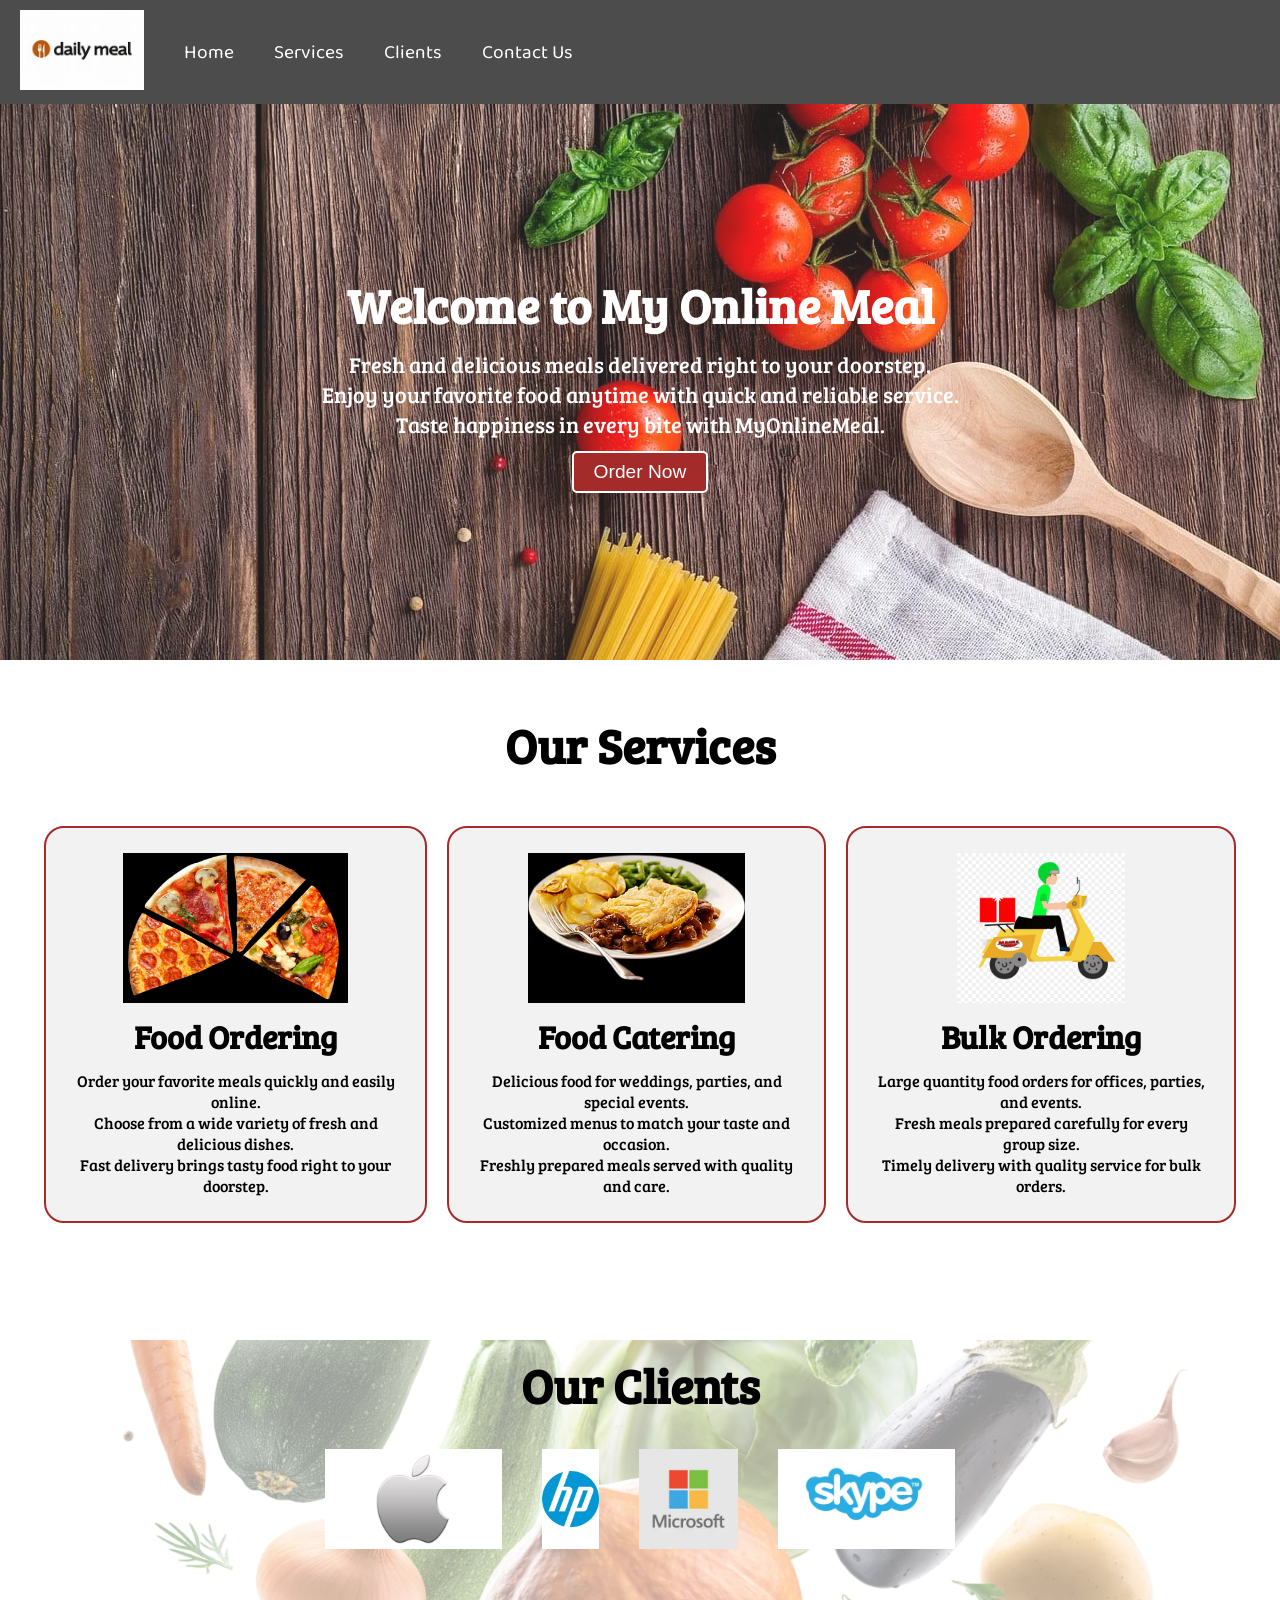
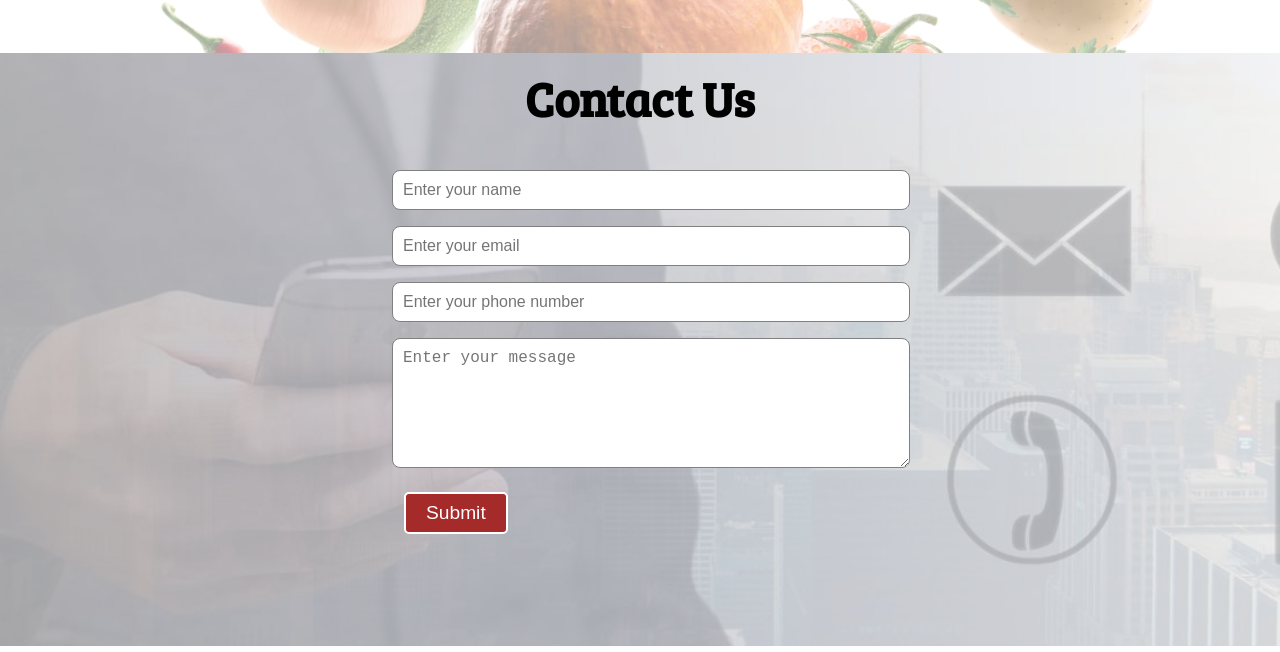
<file: index.html>
<!DOCTYPE html>
<html lang="en">

<head>
    <meta name="viewport" content="width=device-width, initial-scale=1.0">
    <meta charset="UTF-8">
    <meta name="viewport" content="width=device-width, initial-scale=1.0">
    <title>Best Online Food Delivery in India | MyOnlineMeal.com</title>

    <link rel="stylesheet" href="style.css">

    <link rel="preconnect" href="https://fonts.googleapis.com">
    <link rel="preconnect" href="https://fonts.gstatic.com" crossorigin>
    <link href="https://fonts.googleapis.com/css2?family=Baloo+Bhai+2:wght@400..800&family=Bree+Serif&display=swap"
        rel="stylesheet">
</head>

<body>

    <nav id="navbar">
        <div id="logo">
            <img src="img/logo1.png" alt="MyOnlineMeal Logo">
        </div>

        <ul>
            <li class="item"><a href="#home">Home</a></li>
            <li class="item"><a href="#services-container">Services</a></li>
            <li class="item"><a href="#client-section">Clients</a></li>
            <li class="item"><a href="#contact">Contact Us</a></li>
        </ul>
    </nav>

    <section id="home">
        <h1 class="primary">Welcome to My Online Meal</h1>
        <p>Fresh and delicious meals delivered right to your doorstep.</p>
        <p>Enjoy your favorite food anytime with quick and reliable service.</p>
        <p>Taste happiness in every bite with MyOnlineMeal.</p>
        <button class="btn">Order Now</button>
    </section>

    <section id="services-container">
        <h1 class="primary center">Our Services</h1>

        <div id="services">
            <div class="box">
                <img src="img/1..png" alt="Food Ordering">
                <h2 class="secondary center">Food Ordering</h2>
                <p class="center">
                    Order your favorite meals quickly and easily online.</p>
                <p class="center">
                    Choose from a wide variety of fresh and delicious dishes.</p>
                <p class="center">
                    Fast delivery brings tasty food right to your doorstep.</p>
                </p>
            </div>

            <div class="box">
                <img src="img/2.jpg" alt="Food Catering">
                <h2 class="secondary center">Food Catering</h2>
                <p class="center">
                    Delicious food for weddings, parties, and special events.</p>
<p class="center">
                    Customized menus to match your taste and occasion.</p>
<p class="center">
                    Freshly prepared meals served with quality and care.</p>
                </p>
            </div>

            <div class="box">
                <img src="img/3.png" alt="Bulk Ordering">
                <h2 class="secondary center">Bulk Ordering</h2>
                <p class="center">
                    Large quantity food orders for offices, parties, and events.</p>
<p class="center">
                    Fresh meals prepared carefully for every group size.</p>
<p class="center">
                    Timely delivery with quality service for bulk orders.</p>
                </p>
            </div>
        </div>
    </section>

    <section id="client-section">
        <h1 class="primary center">Our Clients</h1>

        <div id="clients">
            <div class="client-item">
                <img src="img/logo1.jpeg" alt="Client 1">
            </div>

            <div class="client-item">
                <img src="img/logo2.jpeg" alt="Client 2">
            </div>

            <div class="client-item">
                <img src="img/logo3.jpeg" alt="Client 3">
            </div>

            <div class="client-item">
                <img src="img/logo4.jpeg" alt="Client 4">
            </div>
        </div>
    </section>

    <section id="contact">
        <h1 class="primary center">Contact Us</h1>

        <div id="contact-box">
            <form action="">
                <div class="form-group">
                    <input type="text" placeholder="Enter your name">
                </div>

                <div class="form-group">
                    <input type="email" placeholder="Enter your email">
                </div>

                <div class="form-group">
                    <input type="text" placeholder="Enter your phone number">
                </div>

                <div class="form-group">
                    <textarea cols="30" rows="6" placeholder="Enter your message"></textarea>
                </div>

                <button class="btn">Submit</button>
            </form>
        </div>
    </section>

</body>

</html>
</file>
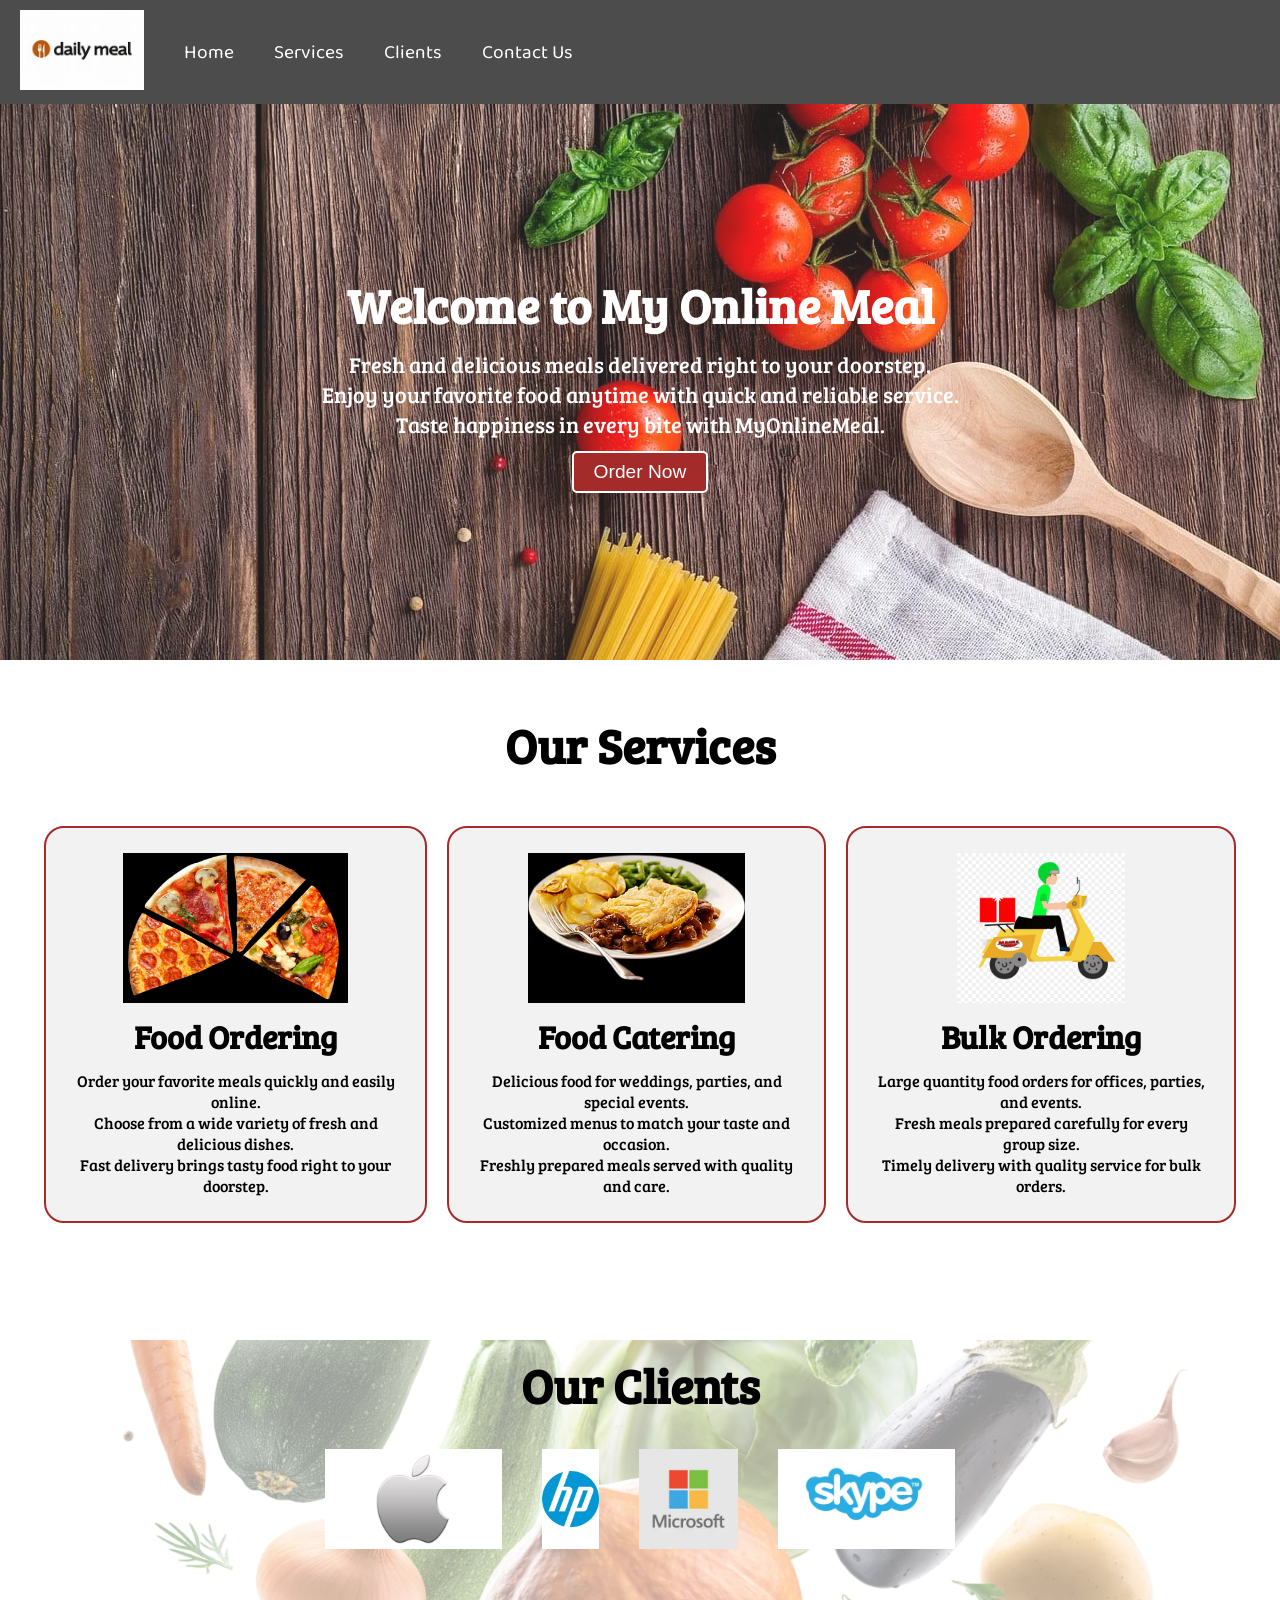
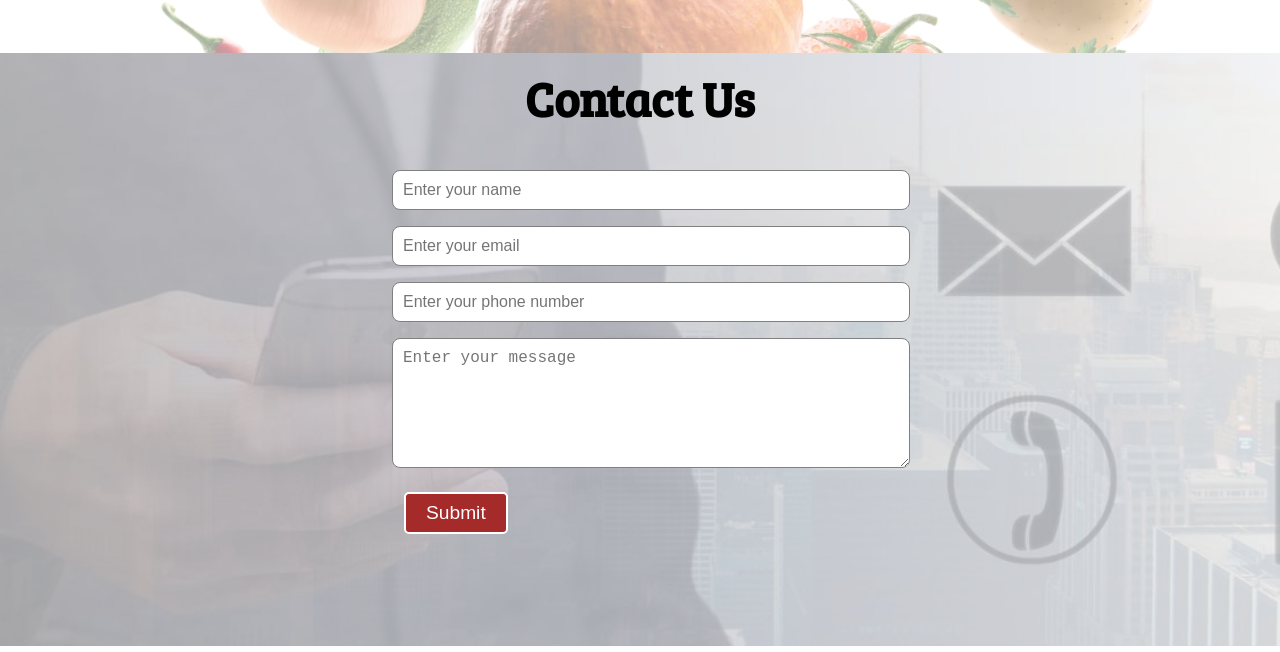
<file: index1.html>
<!DOCTYPE html>
<html lang="en">

<head>
    <meta charset="UTF-8">
    <meta name="viewport" content="width=device-width, initial-scale=1.0">
    <title>Best Online Food Delivery in India | MyOnlineMeal.com</title>

    <link rel="stylesheet" href="style.css">

    <link rel="preconnect" href="https://fonts.googleapis.com">
    <link rel="preconnect" href="https://fonts.gstatic.com" crossorigin>
    <link href="https://fonts.googleapis.com/css2?family=Baloo+Bhai+2:wght@400..800&family=Bree+Serif&display=swap"
        rel="stylesheet">
</head>

<body>

    <nav id="navbar">
        <div id="logo">
            <img src="img/logo1.png" alt="MyOnlineMeal Logo">
        </div>

        <ul>
            <li class="item"><a href="#home">Home</a></li>
            <li class="item"><a href="#services-container">Services</a></li>
            <li class="item"><a href="#client-section">Clients</a></li>
            <li class="item"><a href="#contact">Contact Us</a></li>
        </ul>
    </nav>

    <section id="home">
        <h1 class="primary">Welcome to My Online Meal</h1>
        <p>Fresh and delicious meals delivered right to your doorstep.</p>
        <p>Enjoy your favorite food anytime with quick and reliable service.</p>
        <p>Taste happiness in every bite with MyOnlineMeal.</p>
        <button class="btn">Order Now</button>
    </section>

    <section id="services-container">
        <h1 class="primary center">Our Services</h1>

        <div id="services">
            <div class="box">
                <img src="img/1..png" alt="Food Ordering">
                <h2 class="secondary center">Food Ordering</h2>
                <p class="center">
                    Order your favorite meals quickly and easily online.</p>
                <p class="center">
                    Choose from a wide variety of fresh and delicious dishes.</p>
                <p class="center">
                    Fast delivery brings tasty food right to your doorstep.</p>
                </p>
            </div>

            <div class="box">
                <img src="img/2.jpg" alt="Food Catering">
                <h2 class="secondary center">Food Catering</h2>
                <p class="center">
                    Delicious food for weddings, parties, and special events.</p>
<p class="center">
                    Customized menus to match your taste and occasion.</p>
<p class="center">
                    Freshly prepared meals served with quality and care.</p>
                </p>
            </div>

            <div class="box">
                <img src="img/3.png" alt="Bulk Ordering">
                <h2 class="secondary center">Bulk Ordering</h2>
                <p class="center">
                    Large quantity food orders for offices, parties, and events.</p>
<p class="center">
                    Fresh meals prepared carefully for every group size.</p>
<p class="center">
                    Timely delivery with quality service for bulk orders.</p>
                </p>
            </div>
        </div>
    </section>

    <section id="client-section">
        <h1 class="primary center">Our Clients</h1>

        <div id="clients">
            <div class="client-item">
                <img src="img/logo1.jpeg" alt="Client 1">
            </div>

            <div class="client-item">
                <img src="img/logo2.jpeg" alt="Client 2">
            </div>

            <div class="client-item">
                <img src="img/logo3.jpeg" alt="Client 3">
            </div>

            <div class="client-item">
                <img src="img/logo4.jpeg" alt="Client 4">
            </div>
        </div>
    </section>

    <section id="contact">
        <h1 class="primary center">Contact Us</h1>

        <div id="contact-box">
            <form action="">
                <div class="form-group">
                    <input type="text" placeholder="Enter your name">
                </div>

                <div class="form-group">
                    <input type="email" placeholder="Enter your email">
                </div>

                <div class="form-group">
                    <input type="text" placeholder="Enter your phone number">
                </div>

                <div class="form-group">
                    <textarea cols="30" rows="6" placeholder="Enter your message"></textarea>
                </div>

                <button class="btn">Submit</button>
            </form>
        </div>
    </section>

</body>

</html>
</file>
<file: style.css>
* {
    margin: 0;
    padding: 0;
}

:root {
    --navbar-height: 59px;
}

html {
    scroll-behavior: smooth;
}

#navbar {
    display: flex;
    align-items: center;
    position: sticky;
    top: 0;
    z-index: 1000;
}

#navbar::before {
    content: "";
    background: black;
    position: absolute;
    top: 0;
    left: 0;
    height: 100%;
    width: 100%;
    z-index: -1;
    opacity: 0.7;
}

/* Logo */
#logo {
    margin: 10px 20px;
}

#logo img {
    height: 80px;
}

/* Navigation */
#navbar ul {
    display: flex;
    font-family: "Baloo Bhai 2", sans-serif;
}

#navbar ul li {
    list-style: none;
    font-size: 1.2rem;
}

#navbar ul li a {
    color: white;
    display: block;
    padding: 6px 20px;
    border-radius: 20px;
    text-decoration: none;
}

#navbar ul li a:hover {
    color: black;
    background: white;
}

/* Home */
#home {
    display: flex;
    flex-direction: column;
    padding: 3px 200px;
    height: 550px;
    justify-content: center;
    align-items: center;
    position: relative;
}

#home::before {
    content: "";
    position: absolute;
    background: url("img/bg1.jpg") no-repeat center center/cover;
    top: 0;
    left: 0;
    height: 100%;
    width: 100%;
    z-index: -1;
    opacity: 0.89;
}

#home h1 {
    color: white;
    font-family: "Bree Serif", serif;
}

#home p {
    color: white;
    text-align: center;
    font-size: 1.4rem;
    font-family: "Bree Serif", serif;
}

/* Services */
#services-container {
    padding: 40px 0;
}

#services {
    margin: 34px;
    display: flex;
    justify-content: center;
    align-items: center;
}

#services .box {
    border: 2px solid brown;
    padding: 25px;
    margin: 3px 10px;
    border-radius: 20px;
    background: #f2f2f2;
}

#services .box img {
    height: 150px;
    margin: auto;
    display: block;
}

#services .box p {
    font-family: "Bree Serif", serif;
}

/* Clients */
#client-section {
    position: relative;
    padding: 40px 0;
}

#client-section::before {
    content: "";
    position: absolute;
    background: url("img/bg2..jpg") no-repeat center center/cover;
    width: 100%;
    height: 100%;
    z-index: -1;
    opacity: 0.4;
}

#clients {
    display: flex;
    justify-content: center;
    align-items: center;
}

.client-item {
    padding: 20px;
}

#clients img {
    height: 100px;
}

/* Contact */
#contact {
    position: relative;
    padding: 40px 0;
}

#contact::before {
    content: "";
    position: absolute;
    background: url("img/cont.jpg") no-repeat center center/cover;
    width: 100%;
    height: 100%;
    z-index: -1;
    opacity: 0.4;
}

#contact-box {
    display: flex;
    justify-content: center;
    align-items: center;
    padding: 20px;
}

#contact-box form {
    width: 40%;
}

#contact-box input,
#contact-box textarea {
    width: 100%;
    padding: 10px;
    margin: 8px 0;
    border-radius: 8px;
    border: 1px solid gray;
    font-size: 1rem;
}

/* Utility classes */
.primary {
    font-family: "Bree Serif", serif;
    font-size: 3rem;
    padding: 12px;
}

.secondary {
    font-family: "Bree Serif", serif;
    font-size: 2rem;
    padding: 12px;
}

.btn {
    padding: 8px 20px;
    border: 2px solid white;
    background-color: brown;
    color: white;
    margin: 12px;
    font-size: 1.2rem;
    border-radius: 5px;
    cursor: pointer;
}

.center {
    text-align: center;
}

@media screen and (max-width: 768px) {
    #navbar {
        flex-direction: column;
        align-items: center;
    }

    #navbar ul {
        flex-wrap: wrap;
        justify-content: center;
    }

    #navbar ul li a {
        font-size: 0.9rem;
        padding: 6px 10px;
    }

    #home {
        height: auto;
        padding: 20px;
        text-align: center;
    }

    #home h1 {
        font-size: 2rem;
    }

    #home p {
        font-size: 1rem;
        line-height: 1.5;
    }

    #services {
        flex-direction: column;
        align-items: center;
    }

    #services .box {
        width: 90%;
        margin: 10px 0;
    }

    #clients {
        flex-wrap: wrap;
        justify-content: center;
    }

    #clients img {
        width: 80px;
        height: auto;
    }

    #contact-box form {
        width: 90%;
    }

    img {
        max-width: 100%;
        height: auto;
    }


 (Add mobile responsive design)
</file>
